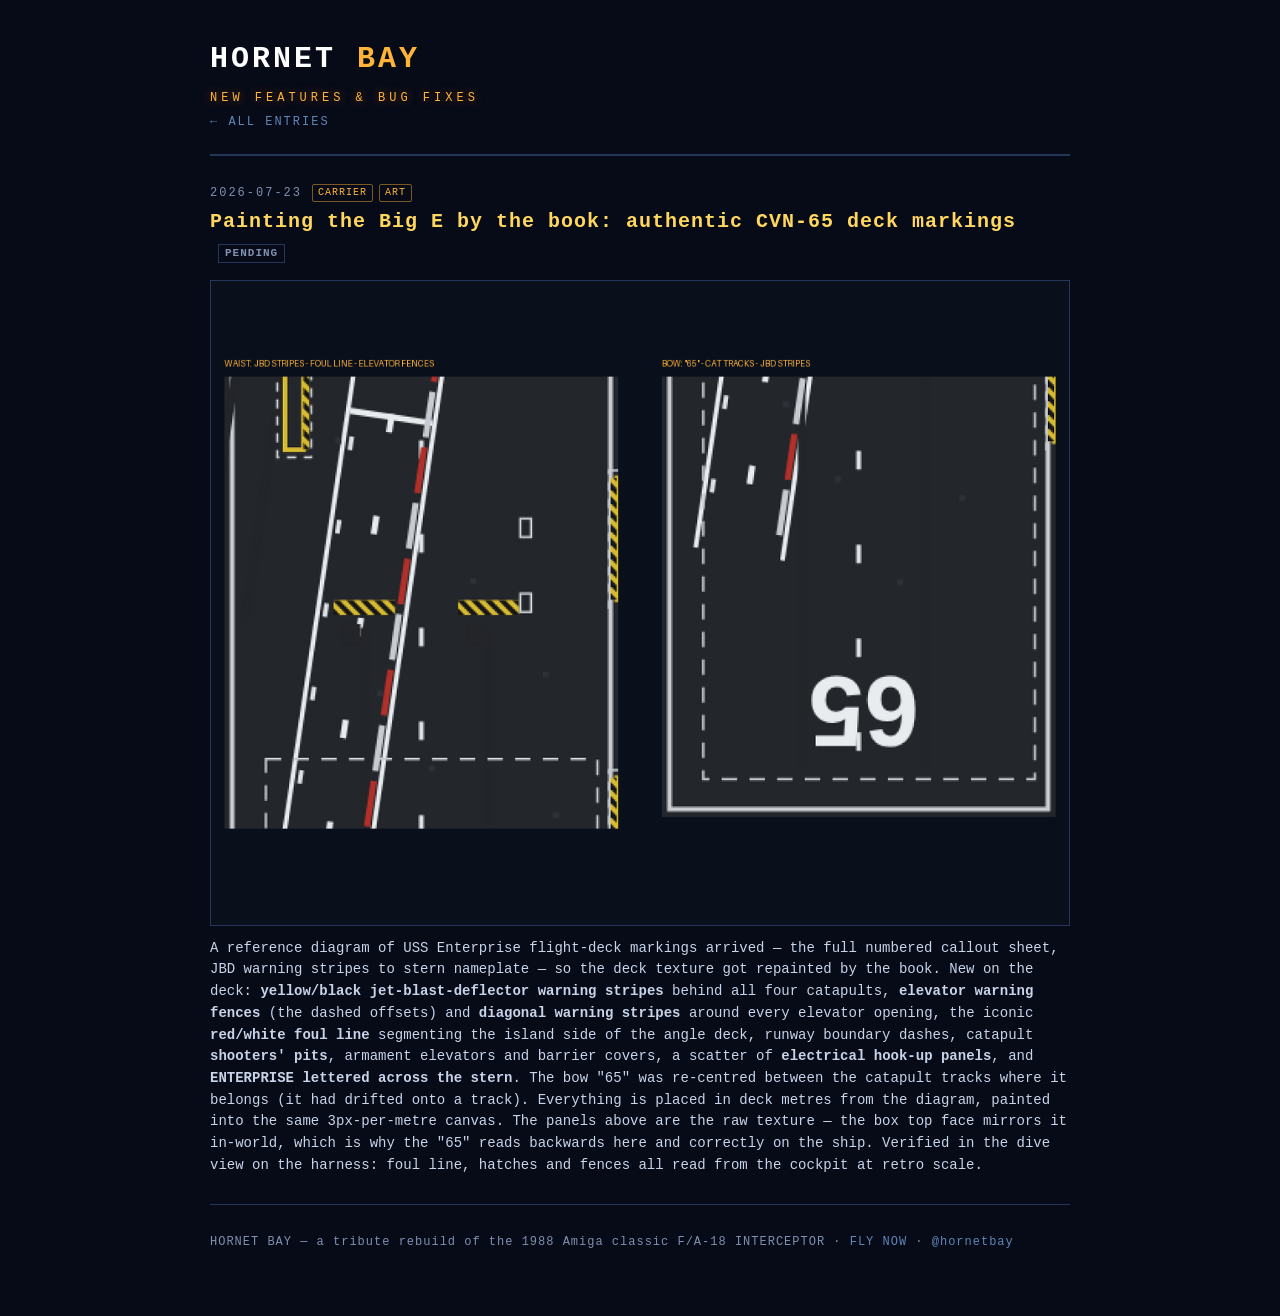
<file: blog/deck-markings-cvn65/index.html>
<!DOCTYPE html>
<html lang="en">
<head>
<meta charset="utf-8">
<meta name="viewport" content="width=device-width, initial-scale=1">
<title>Painting the Big E by the book: authentic CVN-65 deck markings — HORNET BAY</title>
<meta name="description" content="A reference diagram of USS Enterprise flight-deck markings arrived — the full numbered callout sheet, JBD warning stripes to stern nameplate — so the…">
<link rel="canonical" href="https://hornetbay.com/blog/deck-markings-cvn65">
<meta property="og:type" content="article">
<meta property="og:site_name" content="Hornet Bay">
<meta property="og:url" content="https://hornetbay.com/blog/deck-markings-cvn65">
<meta property="og:title" content="Painting the Big E by the book: authentic CVN-65 deck markings — HORNET BAY">
<meta property="og:description" content="A reference diagram of USS Enterprise flight-deck markings arrived — the full numbered callout sheet, JBD warning stripes to stern nameplate — so the…">
<meta property="og:image" content="https://hornetbay.com/shots/deck-markings-cvn65.png">
<meta name="twitter:card" content="summary_large_image">
<meta name="twitter:site" content="@hornetbay">
<meta name="twitter:title" content="Painting the Big E by the book: authentic CVN-65 deck markings — HORNET BAY">
<meta name="twitter:description" content="A reference diagram of USS Enterprise flight-deck markings arrived — the full numbered callout sheet, JBD warning stripes to stern nameplate — so the…">
<meta name="twitter:image" content="https://hornetbay.com/shots/deck-markings-cvn65.png">
<link rel="alternate" type="application/rss+xml" title="Hornet Bay — New Features &amp; Bug Fixes" href="https://hornetbay.com/rss.xml">
<style>
  :root {
    --amber: #ffb437;
    --amber-hi: #ffd75e;
    --ink: #c8d4e8;
    --ink-dim: #7f90b0;
    --link: #5f86b8;
    --line: #26355a;
    --card: #0d1428;
  }
  * { box-sizing: border-box; margin: 0; padding: 0; }
  body {
    background: #070b18;
    color: var(--ink);
    font-family: "Courier New", ui-monospace, monospace;
    line-height: 1.55;
    padding: 0 16px 64px;
  }
  a { color: var(--link); text-decoration: none; }
  a:hover { color: var(--amber); }
  header {
    max-width: 860px; margin: 0 auto; padding: 36px 0 8px;
    border-bottom: 2px solid var(--line);
  }
  .brand { font-size: 30px; font-weight: bold; letter-spacing: 3px; color: #fff; }
  .brand span { color: var(--amber); }
  .kicker {
    margin-top: 6px; font-size: 12px; letter-spacing: 4px; color: var(--amber);
    text-shadow: 0 0 10px #7a3800;
  }
  .blurb { margin: 14px 0 10px; font-size: 13px; color: var(--ink-dim); }
  .back { display: inline-block; margin: 6px 0 14px; font-size: 12px; letter-spacing: 2px; }
  main { max-width: 860px; margin: 0 auto; }
  article {
    border-bottom: 1px solid var(--line);
    padding: 28px 0;
  }
  .date {
    font-size: 12px; letter-spacing: 2px; color: var(--ink-dim);
  }
  h2 {
    margin: 4px 0 10px; font-size: 20px; letter-spacing: 1px; color: var(--amber-hi);
  }
  .shot {
    display: block; margin: 12px 0; border: 1px solid var(--line);
    background: var(--card);
  }
  .shot img { display: block; width: 100%; height: auto; image-rendering: auto; }
  p { font-size: 14px; max-width: 100%; }
  .hash {
    display: inline-block; margin-left: 8px; font-size: 11px; color: var(--ink-dim);
    border: 1px solid var(--line); padding: 0 6px; vertical-align: 2px;
  }

  .meta { display: flex; align-items: center; gap: 10px; flex-wrap: wrap; }
  .meta time { font-size: 12px; letter-spacing: 2px; color: var(--ink-dim); }
  .tags { display: inline-flex; gap: 6px; }
  .tag {
    font-size: 10px; letter-spacing: 1px; color: var(--amber);
    border: 1px solid #7a5a20; padding: 0 5px; border-radius: 2px;
  }
  h2 a.title-link { color: inherit; text-decoration: none; }
  h2 a.title-link:hover { color: var(--amber); }
  h2 a.title-link::after { content: " \1F517"; font-size: 12px; opacity: 0; transition: opacity .15s; }
  h2 a.title-link:hover::after { opacity: 0.8; }
  article:target { background: #101a30; outline: 1px solid #2a3a5f; padding: 18px 14px; margin: 0 -14px; }
  .rss-link { float: right; font-size: 11px; letter-spacing: 2px; }
  footer {
    max-width: 860px; margin: 28px auto 0; font-size: 12px; color: var(--ink-dim);
    letter-spacing: 1px;
  }
</style>
<script type="application/ld+json">
{
  "@context": "https://schema.org",
  "@type": "BlogPosting",
  "headline": "Painting the Big E by the book: authentic CVN-65 deck markings PENDING",
  "datePublished": "2026-07-23",
  "url": "https://hornetbay.com/blog/deck-markings-cvn65",
  "wordCount": 175,
  "author": {
    "@type": "Organization",
    "name": "Hornet Bay",
    "url": "https://hornetbay.com"
  },
  "image": "https://hornetbay.com/shots/deck-markings-cvn65.png",
  "isPartOf": {
    "@type": "Blog",
    "name": "Hornet Bay \u2014 New Features & Bug Fixes",
    "url": "https://hornetbay.com/blog"
  }
}
</script>
</head>
<body>
<header>
  <div class="brand">HORNET <span>BAY</span></div>
  <div class="kicker">NEW FEATURES &amp; BUG FIXES</div>
  <a class="back" href="/blog">&larr; ALL ENTRIES</a>
</header>
<main>
<article id="deck-markings-cvn65">
    <div class="meta"><time datetime="2026-07-23">2026-07-23</time><span class="tags"><span class="tag">CARRIER</span><span class="tag">ART</span></span></div>
    <h2><a class="title-link" href="/blog/deck-markings-cvn65">Painting the Big E by the book: authentic CVN-65 deck markings</a> <span class="hash">PENDING</span></h2>
    <a class="shot" href="/shots/deck-markings-cvn65.png"><img src="/shots/deck-markings-cvn65.png" alt="Two panels of the regenerated deck texture: waist with JBD stripes and foul line, bow with the 65 and cat tracks" loading="lazy"></a>
    <p>A reference diagram of USS Enterprise flight-deck markings arrived — the full numbered callout sheet, JBD warning stripes to stern nameplate — so the deck texture got repainted by the book. New on the deck: <b>yellow/black jet-blast-deflector warning stripes</b> behind all four catapults, <b>elevator warning fences</b> (the dashed offsets) and <b>diagonal warning stripes</b> around every elevator opening, the iconic <b>red/white foul line</b> segmenting the island side of the angle deck, runway boundary dashes, catapult <b>shooters' pits</b>, armament elevators and barrier covers, a scatter of <b>electrical hook-up panels</b>, and <b>ENTERPRISE lettered across the stern</b>. The bow "65" was re-centred between the catapult tracks where it belongs (it had drifted onto a track). Everything is placed in deck metres from the diagram, painted into the same 3px-per-metre canvas. The panels above are the raw texture — the box top face mirrors it in-world, which is why the "65" reads backwards here and correctly on the ship. Verified in the dive view on the harness: foul line, hatches and fences all read from the cockpit at retro scale.</p>
  </article>
</main>
<footer>
  HORNET BAY &mdash; a tribute rebuild of the 1988 Amiga classic F/A-18 INTERCEPTOR &middot; <a href="/">FLY NOW</a> &middot; <a href="https://x.com/hornetbay" target="_blank" rel="noopener">@hornetbay</a>
</footer>
</body>
</html>
</file>
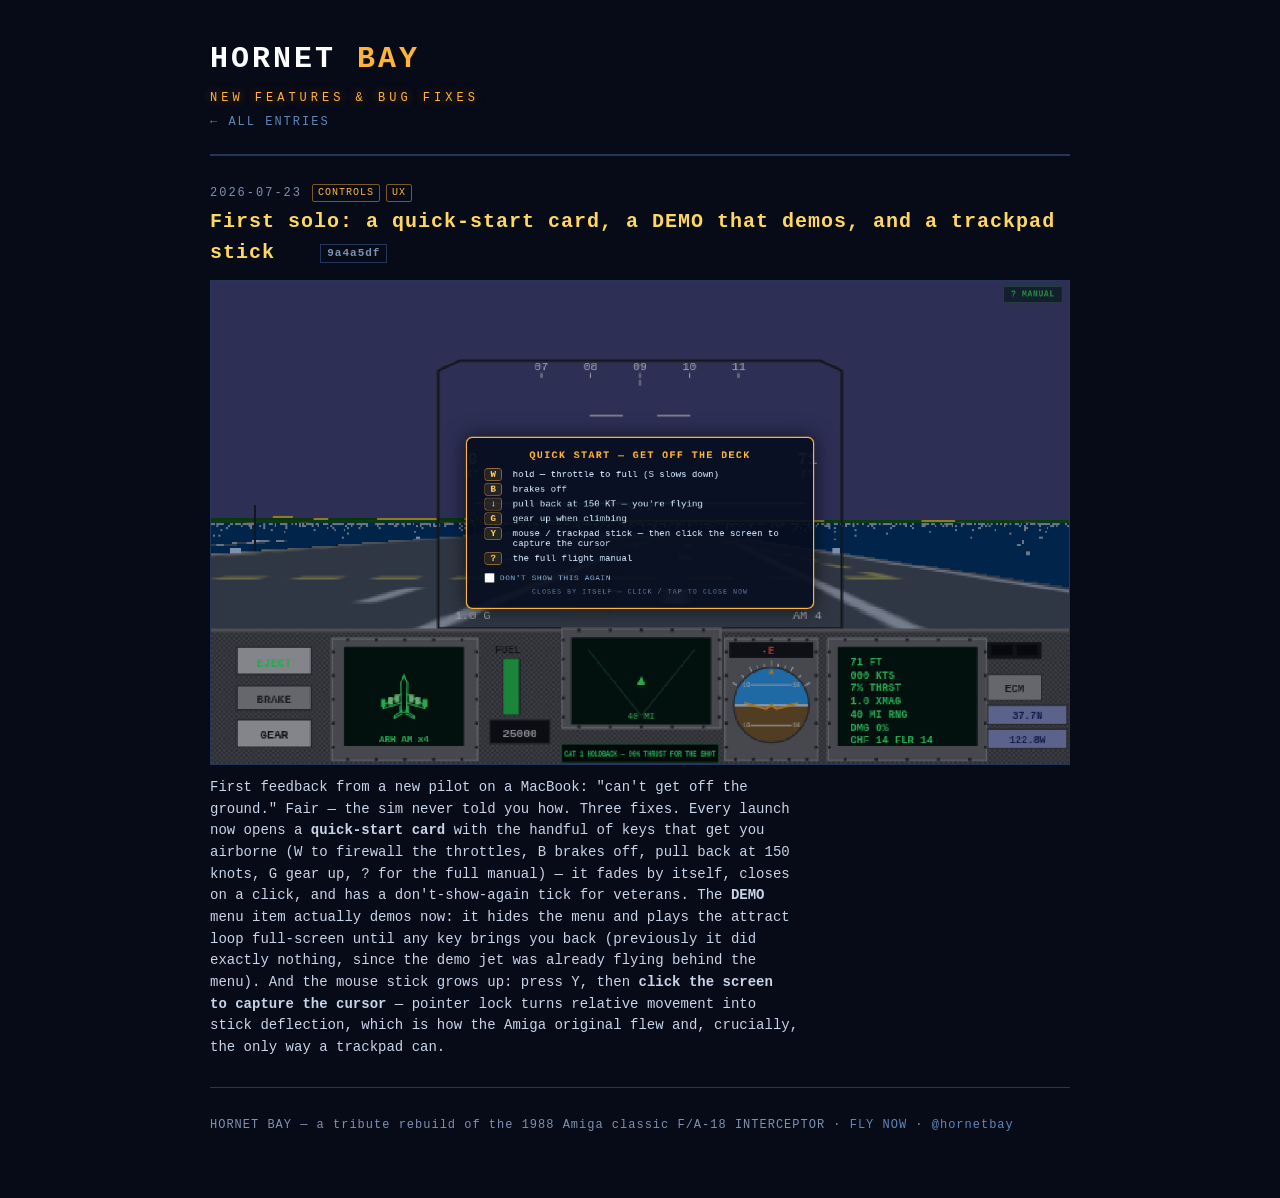
<file: blog/quickstart-attract-trackpad/index.html>
<!DOCTYPE html>
<html lang="en">
<head>
<meta charset="utf-8">
<meta name="viewport" content="width=device-width, initial-scale=1">
<title>First solo: a quick-start card, a DEMO that demos, and a trackpad stick — HORNET BAY</title>
<meta name="description" content="First feedback from a new pilot on a MacBook: &quot;can't get off the ground.&quot; Fair — the sim never told you how. Three fixes. Every launch now opens a…">
<link rel="canonical" href="https://hornetbay.com/blog/quickstart-attract-trackpad">
<meta property="og:type" content="article">
<meta property="og:site_name" content="Hornet Bay">
<meta property="og:url" content="https://hornetbay.com/blog/quickstart-attract-trackpad">
<meta property="og:title" content="First solo: a quick-start card, a DEMO that demos, and a trackpad stick — HORNET BAY">
<meta property="og:description" content="First feedback from a new pilot on a MacBook: &quot;can't get off the ground.&quot; Fair — the sim never told you how. Three fixes. Every launch now opens a…">
<meta property="og:image" content="https://hornetbay.com/shots/quickstart-card.png">
<meta name="twitter:card" content="summary_large_image">
<meta name="twitter:site" content="@hornetbay">
<meta name="twitter:title" content="First solo: a quick-start card, a DEMO that demos, and a trackpad stick — HORNET BAY">
<meta name="twitter:description" content="First feedback from a new pilot on a MacBook: &quot;can't get off the ground.&quot; Fair — the sim never told you how. Three fixes. Every launch now opens a…">
<meta name="twitter:image" content="https://hornetbay.com/shots/quickstart-card.png">
<link rel="alternate" type="application/rss+xml" title="Hornet Bay — New Features &amp; Bug Fixes" href="https://hornetbay.com/rss.xml">
<style>
  :root {
    --amber: #ffb437;
    --amber-hi: #ffd75e;
    --ink: #c8d4e8;
    --ink-dim: #7f90b0;
    --link: #5f86b8;
    --line: #26355a;
    --card: #0d1428;
  }
  * { box-sizing: border-box; margin: 0; padding: 0; }
  body {
    background: #070b18;
    color: var(--ink);
    font-family: "Courier New", ui-monospace, monospace;
    line-height: 1.55;
    padding: 0 16px 64px;
  }
  a { color: var(--link); text-decoration: none; }
  a:hover { color: var(--amber); }
  header {
    max-width: 860px; margin: 0 auto; padding: 36px 0 8px;
    border-bottom: 2px solid var(--line);
  }
  .brand { font-size: 30px; font-weight: bold; letter-spacing: 3px; color: #fff; }
  .brand span { color: var(--amber); }
  .kicker {
    margin-top: 6px; font-size: 12px; letter-spacing: 4px; color: var(--amber);
    text-shadow: 0 0 10px #7a3800;
  }
  .blurb { margin: 14px 0 10px; font-size: 13px; color: var(--ink-dim); }
  .back { display: inline-block; margin: 6px 0 14px; font-size: 12px; letter-spacing: 2px; }
  main { max-width: 860px; margin: 0 auto; }
  article {
    border-bottom: 1px solid var(--line);
    padding: 28px 0;
  }
  .date {
    font-size: 12px; letter-spacing: 2px; color: var(--ink-dim);
  }
  h2 {
    margin: 4px 0 10px; font-size: 20px; letter-spacing: 1px; color: var(--amber-hi);
  }
  .shot {
    display: block; margin: 12px 0; border: 1px solid var(--line);
    background: var(--card);
  }
  .shot img { display: block; width: 100%; height: auto; image-rendering: auto; }
  p { font-size: 14px; max-width: 70ch; }
  .hash {
    display: inline-block; margin-left: 8px; font-size: 11px; color: var(--ink-dim);
    border: 1px solid var(--line); padding: 0 6px; vertical-align: 2px;
  }

  .meta { display: flex; align-items: center; gap: 10px; flex-wrap: wrap; }
  .meta time { font-size: 12px; letter-spacing: 2px; color: var(--ink-dim); }
  .tags { display: inline-flex; gap: 6px; }
  .tag {
    font-size: 10px; letter-spacing: 1px; color: var(--amber);
    border: 1px solid #7a5a20; padding: 0 5px; border-radius: 2px;
  }
  h2 a.title-link { color: inherit; text-decoration: none; }
  h2 a.title-link:hover { color: var(--amber); }
  h2 a.title-link::after { content: " \1F517"; font-size: 12px; opacity: 0; transition: opacity .15s; }
  h2 a.title-link:hover::after { opacity: 0.8; }
  article:target { background: #101a30; outline: 1px solid #2a3a5f; padding: 18px 14px; margin: 0 -14px; }
  .rss-link { float: right; font-size: 11px; letter-spacing: 2px; }
  footer {
    max-width: 860px; margin: 28px auto 0; font-size: 12px; color: var(--ink-dim);
    letter-spacing: 1px;
  }
</style>
<script type="application/ld+json">
{
  "@context": "https://schema.org",
  "@type": "BlogPosting",
  "headline": "First solo: a quick-start card, a DEMO that demos, and a trackpad stick 9a4a5df",
  "datePublished": "2026-07-23",
  "url": "https://hornetbay.com/blog/quickstart-attract-trackpad",
  "wordCount": 155,
  "author": {
    "@type": "Organization",
    "name": "Hornet Bay",
    "url": "https://hornetbay.com"
  },
  "image": "https://hornetbay.com/shots/quickstart-card.png",
  "isPartOf": {
    "@type": "Blog",
    "name": "Hornet Bay \u2014 New Features & Bug Fixes",
    "url": "https://hornetbay.com/blog"
  }
}
</script>
</head>
<body>
<header>
  <div class="brand">HORNET <span>BAY</span></div>
  <div class="kicker">NEW FEATURES &amp; BUG FIXES</div>
  <a class="back" href="/blog">&larr; ALL ENTRIES</a>
</header>
<main>
<article id="quickstart-attract-trackpad">
    <div class="meta"><time datetime="2026-07-23">2026-07-23</time><span class="tags"><span class="tag">CONTROLS</span><span class="tag">UX</span></span></div>
    <h2><a class="title-link" href="/blog/quickstart-attract-trackpad">First solo: a quick-start card, a DEMO that demos, and a trackpad stick</a> <span class="hash">9a4a5df</span></h2>
    <a class="shot" href="/shots/quickstart-card.png"><img src="/shots/quickstart-card.png" alt="The quick-start card over the cockpit: throttle, brakes, rotate, gear, mouse stick, manual" loading="lazy"></a>
    <p>First feedback from a new pilot on a MacBook: "can't get off the ground." Fair — the sim never told you how. Three fixes. Every launch now opens a <b>quick-start card</b> with the handful of keys that get you airborne (W to firewall the throttles, B brakes off, pull back at 150 knots, G gear up, ? for the full manual) — it fades by itself, closes on a click, and has a don't-show-again tick for veterans. The <b>DEMO</b> menu item actually demos now: it hides the menu and plays the attract loop full-screen until any key brings you back (previously it did exactly nothing, since the demo jet was already flying behind the menu). And the mouse stick grows up: press Y, then <b>click the screen to capture the cursor</b> — pointer lock turns relative movement into stick deflection, which is how the Amiga original flew and, crucially, the only way a trackpad can.</p>
  </article>
</main>
<footer>
  HORNET BAY &mdash; a tribute rebuild of the 1988 Amiga classic F/A-18 INTERCEPTOR &middot; <a href="/">FLY NOW</a> &middot; <a href="https://x.com/hornetbay" target="_blank" rel="noopener">@hornetbay</a>
</footer>
</body>
</html>
</file>
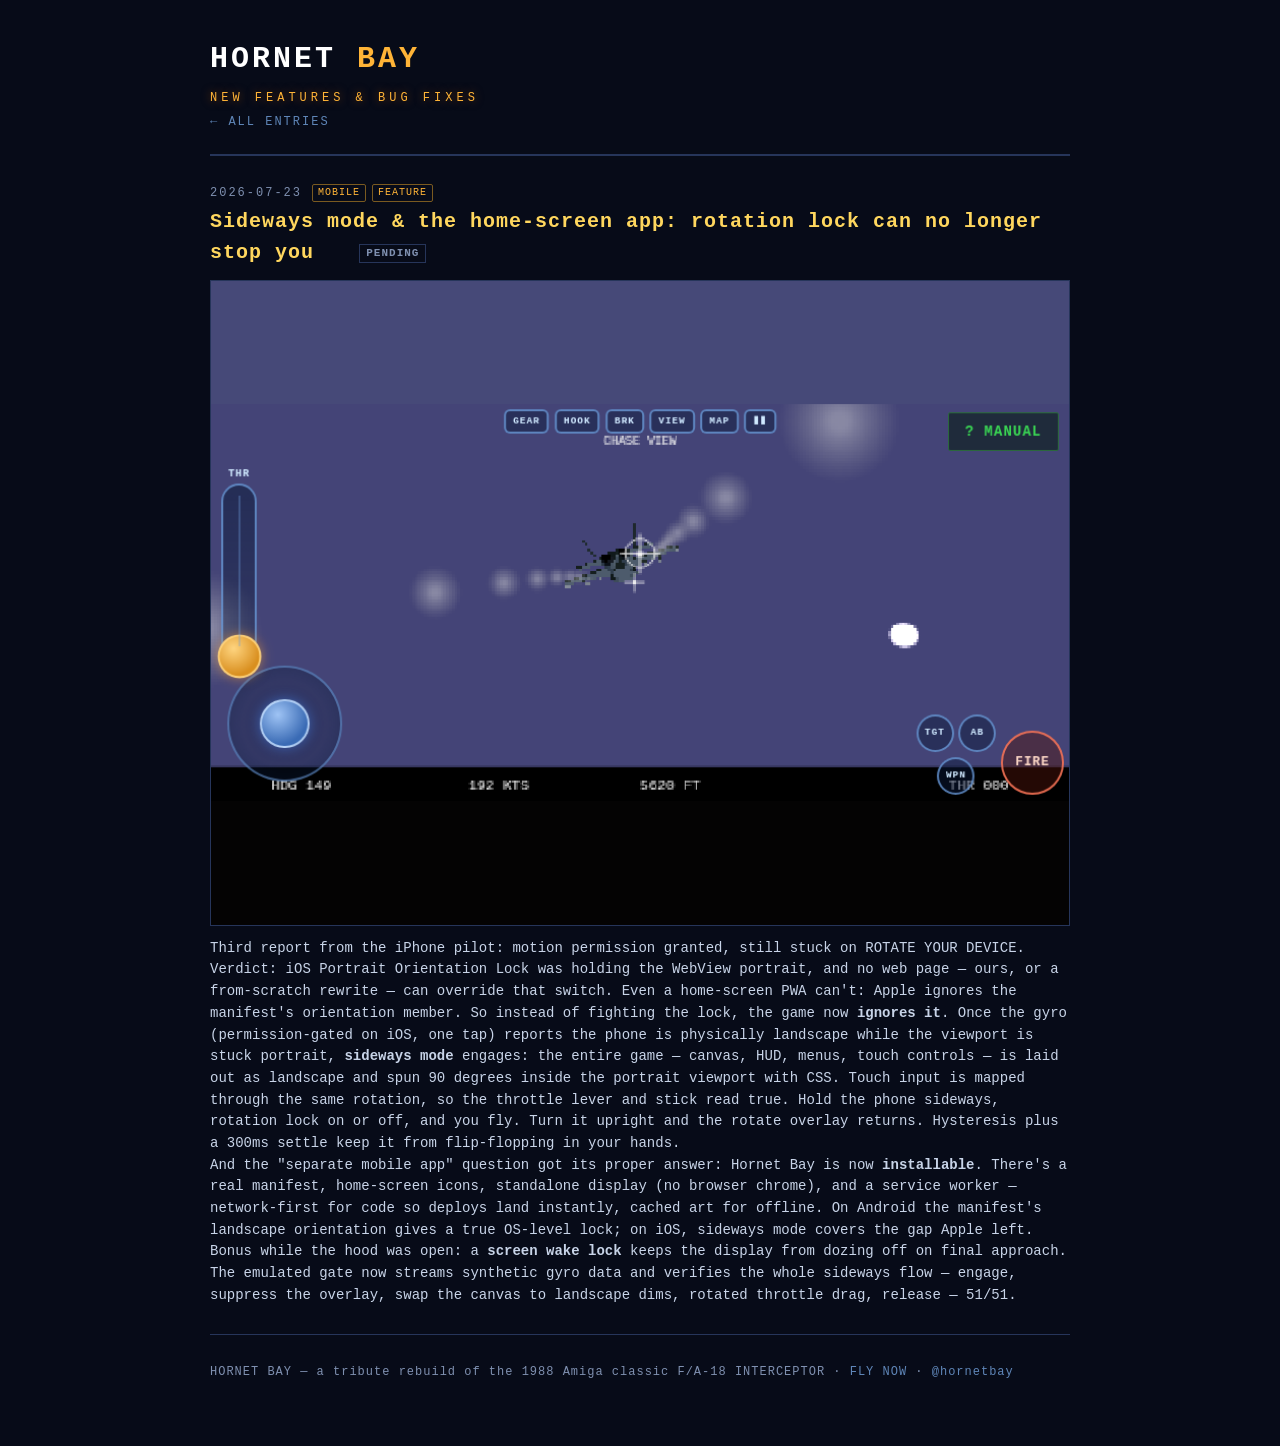
<file: blog/sideways-mode-pwa/index.html>
<!DOCTYPE html>
<html lang="en">
<head>
<meta charset="utf-8">
<meta name="viewport" content="width=device-width, initial-scale=1">
<title>Sideways mode &amp; the home-screen app: rotation lock can no longer stop you — HORNET BAY</title>
<meta name="description" content="Third report from the iPhone pilot: motion permission granted, still stuck on ROTATE YOUR DEVICE. Verdict: iOS Portrait Orientation Lock was holding…">
<link rel="canonical" href="https://hornetbay.com/blog/sideways-mode-pwa">
<meta property="og:type" content="article">
<meta property="og:site_name" content="Hornet Bay">
<meta property="og:url" content="https://hornetbay.com/blog/sideways-mode-pwa">
<meta property="og:title" content="Sideways mode &amp; the home-screen app: rotation lock can no longer stop you — HORNET BAY">
<meta property="og:description" content="Third report from the iPhone pilot: motion permission granted, still stuck on ROTATE YOUR DEVICE. Verdict: iOS Portrait Orientation Lock was holding…">
<meta property="og:image" content="https://hornetbay.com/shots/sideways-mode.png">
<meta name="twitter:card" content="summary_large_image">
<meta name="twitter:site" content="@hornetbay">
<meta name="twitter:title" content="Sideways mode &amp; the home-screen app: rotation lock can no longer stop you — HORNET BAY">
<meta name="twitter:description" content="Third report from the iPhone pilot: motion permission granted, still stuck on ROTATE YOUR DEVICE. Verdict: iOS Portrait Orientation Lock was holding…">
<meta name="twitter:image" content="https://hornetbay.com/shots/sideways-mode.png">
<link rel="alternate" type="application/rss+xml" title="Hornet Bay — New Features &amp; Bug Fixes" href="https://hornetbay.com/rss.xml">
<style>
  :root {
    --amber: #ffb437;
    --amber-hi: #ffd75e;
    --ink: #c8d4e8;
    --ink-dim: #7f90b0;
    --link: #5f86b8;
    --line: #26355a;
    --card: #0d1428;
  }
  * { box-sizing: border-box; margin: 0; padding: 0; }
  body {
    background: #070b18;
    color: var(--ink);
    font-family: "Courier New", ui-monospace, monospace;
    line-height: 1.55;
    padding: 0 16px 64px;
  }
  a { color: var(--link); text-decoration: none; }
  a:hover { color: var(--amber); }
  header {
    max-width: 860px; margin: 0 auto; padding: 36px 0 8px;
    border-bottom: 2px solid var(--line);
  }
  .brand { font-size: 30px; font-weight: bold; letter-spacing: 3px; color: #fff; }
  .brand span { color: var(--amber); }
  .kicker {
    margin-top: 6px; font-size: 12px; letter-spacing: 4px; color: var(--amber);
    text-shadow: 0 0 10px #7a3800;
  }
  .blurb { margin: 14px 0 10px; font-size: 13px; color: var(--ink-dim); }
  .back { display: inline-block; margin: 6px 0 14px; font-size: 12px; letter-spacing: 2px; }
  main { max-width: 860px; margin: 0 auto; }
  article {
    border-bottom: 1px solid var(--line);
    padding: 28px 0;
  }
  .date {
    font-size: 12px; letter-spacing: 2px; color: var(--ink-dim);
  }
  h2 {
    margin: 4px 0 10px; font-size: 20px; letter-spacing: 1px; color: var(--amber-hi);
  }
  .shot {
    display: block; margin: 12px 0; border: 1px solid var(--line);
    background: var(--card);
  }
  .shot img { display: block; width: 100%; height: auto; image-rendering: auto; }
  p { font-size: 14px; max-width: 100%; }
  .hash {
    display: inline-block; margin-left: 8px; font-size: 11px; color: var(--ink-dim);
    border: 1px solid var(--line); padding: 0 6px; vertical-align: 2px;
  }

  .meta { display: flex; align-items: center; gap: 10px; flex-wrap: wrap; }
  .meta time { font-size: 12px; letter-spacing: 2px; color: var(--ink-dim); }
  .tags { display: inline-flex; gap: 6px; }
  .tag {
    font-size: 10px; letter-spacing: 1px; color: var(--amber);
    border: 1px solid #7a5a20; padding: 0 5px; border-radius: 2px;
  }
  h2 a.title-link { color: inherit; text-decoration: none; }
  h2 a.title-link:hover { color: var(--amber); }
  h2 a.title-link::after { content: " \1F517"; font-size: 12px; opacity: 0; transition: opacity .15s; }
  h2 a.title-link:hover::after { opacity: 0.8; }
  article:target { background: #101a30; outline: 1px solid #2a3a5f; padding: 18px 14px; margin: 0 -14px; }
  .rss-link { float: right; font-size: 11px; letter-spacing: 2px; }
  footer {
    max-width: 860px; margin: 28px auto 0; font-size: 12px; color: var(--ink-dim);
    letter-spacing: 1px;
  }
</style>
<script type="application/ld+json">
{
  "@context": "https://schema.org",
  "@type": "BlogPosting",
  "headline": "Sideways mode & the home-screen app: rotation lock can no longer stop you PENDING",
  "datePublished": "2026-07-23",
  "url": "https://hornetbay.com/blog/sideways-mode-pwa",
  "wordCount": 158,
  "author": {
    "@type": "Organization",
    "name": "Hornet Bay",
    "url": "https://hornetbay.com"
  },
  "image": "https://hornetbay.com/shots/sideways-mode.png",
  "isPartOf": {
    "@type": "Blog",
    "name": "Hornet Bay \u2014 New Features & Bug Fixes",
    "url": "https://hornetbay.com/blog"
  }
}
</script>
</head>
<body>
<header>
  <div class="brand">HORNET <span>BAY</span></div>
  <div class="kicker">NEW FEATURES &amp; BUG FIXES</div>
  <a class="back" href="/blog">&larr; ALL ENTRIES</a>
</header>
<main>
<article id="sideways-mode-pwa">
    <div class="meta"><time datetime="2026-07-23">2026-07-23</time><span class="tags"><span class="tag">MOBILE</span><span class="tag">FEATURE</span></span></div>
    <h2><a class="title-link" href="/blog/sideways-mode-pwa">Sideways mode &amp; the home-screen app: rotation lock can no longer stop you</a> <span class="hash">PENDING</span></h2>
    <a class="shot" href="/shots/sideways-mode.png"><img src="/shots/sideways-mode.png" alt="The game running sideways: full landscape layout inside a portrait-locked viewport" loading="lazy"></a>
    <p>Third report from the iPhone pilot: motion permission granted, still stuck on ROTATE YOUR DEVICE. Verdict: iOS Portrait Orientation Lock was holding the WebView portrait, and no web page — ours, or a from-scratch rewrite — can override that switch. Even a home-screen PWA can't: Apple ignores the manifest's orientation member. So instead of fighting the lock, the game now <b>ignores it</b>. Once the gyro (permission-gated on iOS, one tap) reports the phone is physically landscape while the viewport is stuck portrait, <b>sideways mode</b> engages: the entire game — canvas, HUD, menus, touch controls — is laid out as landscape and spun 90 degrees inside the portrait viewport with CSS. Touch input is mapped through the same rotation, so the throttle lever and stick read true. Hold the phone sideways, rotation lock on or off, and you fly. Turn it upright and the rotate overlay returns. Hysteresis plus a 300ms settle keep it from flip-flopping in your hands.</p>
    <p>And the "separate mobile app" question got its proper answer: Hornet Bay is now <b>installable</b>. There's a real manifest, home-screen icons, standalone display (no browser chrome), and a service worker — network-first for code so deploys land instantly, cached art for offline. On Android the manifest's landscape orientation gives a true OS-level lock; on iOS, sideways mode covers the gap Apple left. Bonus while the hood was open: a <b>screen wake lock</b> keeps the display from dozing off on final approach. The emulated gate now streams synthetic gyro data and verifies the whole sideways flow — engage, suppress the overlay, swap the canvas to landscape dims, rotated throttle drag, release — 51/51.</p>
  </article>
</main>
<footer>
  HORNET BAY &mdash; a tribute rebuild of the 1988 Amiga classic F/A-18 INTERCEPTOR &middot; <a href="/">FLY NOW</a> &middot; <a href="https://x.com/hornetbay" target="_blank" rel="noopener">@hornetbay</a>
</footer>
</body>
</html>
</file>
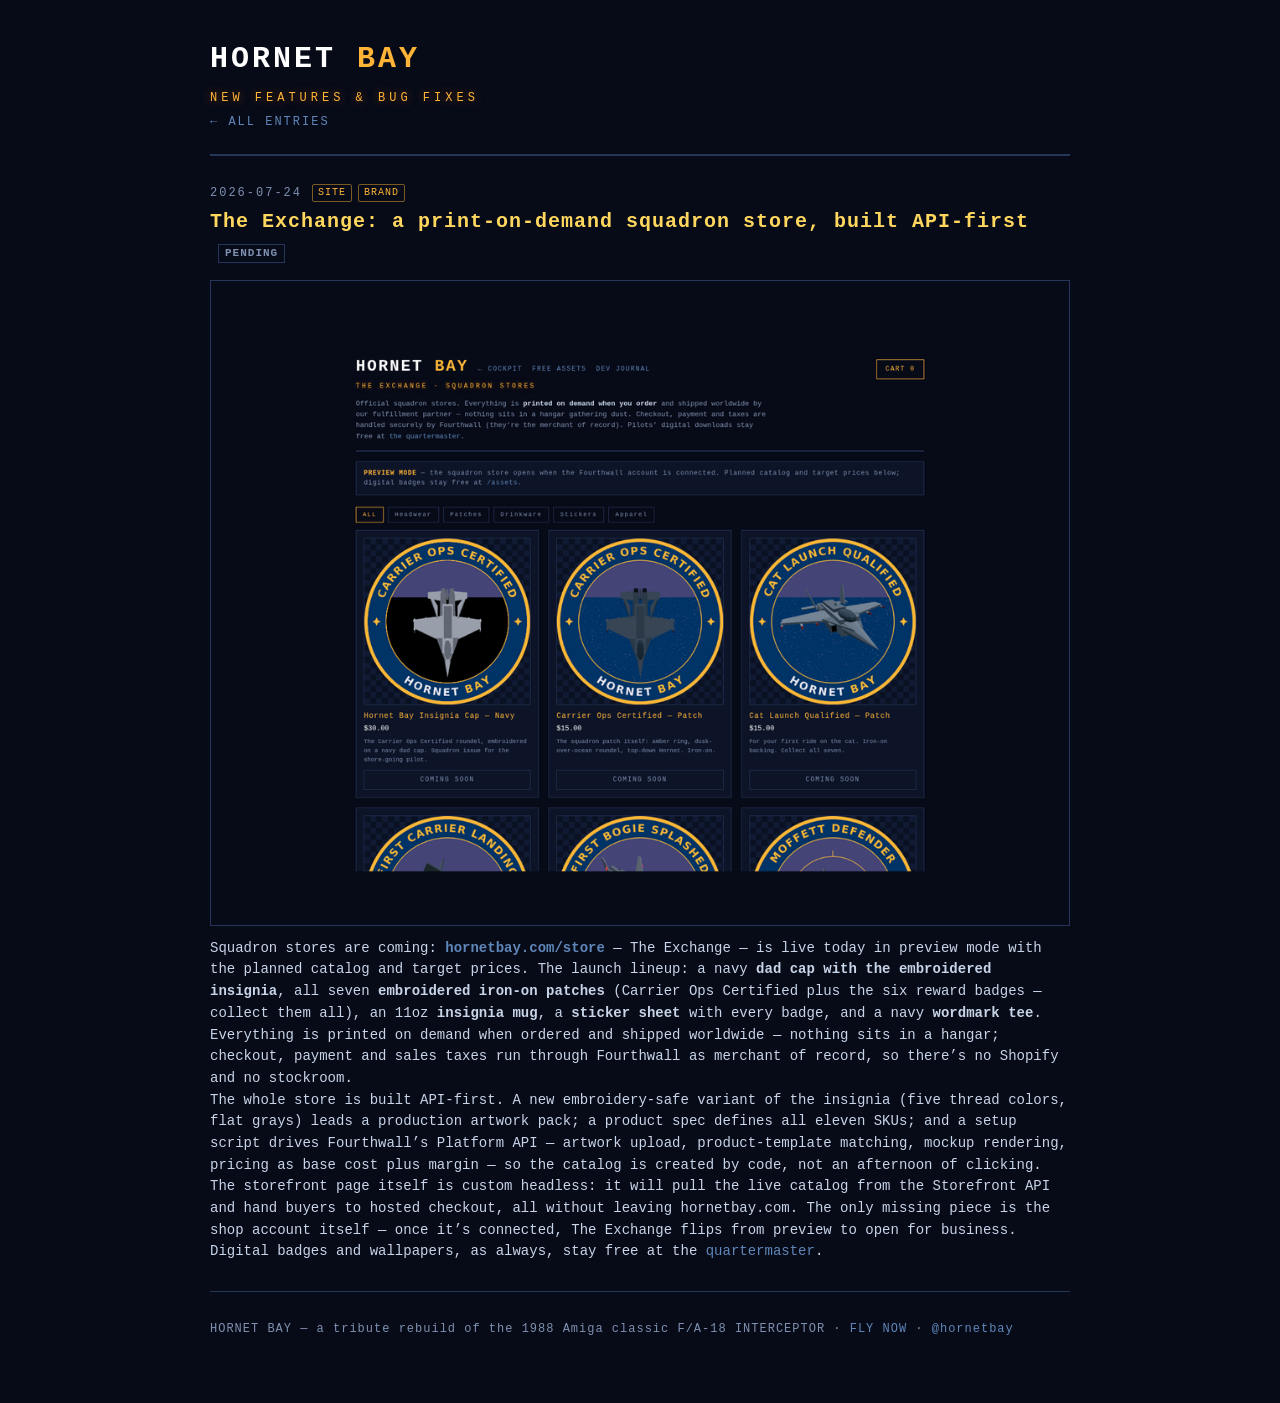
<file: blog/the-exchange/index.html>
<!DOCTYPE html>
<html lang="en">
<head>
<meta charset="utf-8">
<meta name="viewport" content="width=device-width, initial-scale=1">
<title>The Exchange: a print-on-demand squadron store, built API-first — HORNET BAY</title>
<meta name="description" content="Squadron stores are coming: hornetbay.com/store — The Exchange — is live today in preview mode with the planned catalog and target prices. The launch…">
<link rel="canonical" href="https://hornetbay.com/blog/the-exchange">
<meta property="og:type" content="article">
<meta property="og:site_name" content="Hornet Bay">
<meta property="og:url" content="https://hornetbay.com/blog/the-exchange">
<meta property="og:title" content="The Exchange: a print-on-demand squadron store, built API-first — HORNET BAY">
<meta property="og:description" content="Squadron stores are coming: hornetbay.com/store — The Exchange — is live today in preview mode with the planned catalog and target prices. The launch…">
<meta property="og:image" content="https://hornetbay.com/shots/the-exchange.png">
<meta name="twitter:card" content="summary_large_image">
<meta name="twitter:site" content="@hornetbay">
<meta name="twitter:title" content="The Exchange: a print-on-demand squadron store, built API-first — HORNET BAY">
<meta name="twitter:description" content="Squadron stores are coming: hornetbay.com/store — The Exchange — is live today in preview mode with the planned catalog and target prices. The launch…">
<meta name="twitter:image" content="https://hornetbay.com/shots/the-exchange.png">
<link rel="alternate" type="application/rss+xml" title="Hornet Bay — New Features &amp; Bug Fixes" href="https://hornetbay.com/rss.xml">
<style>
  :root {
    --amber: #ffb437;
    --amber-hi: #ffd75e;
    --ink: #c8d4e8;
    --ink-dim: #7f90b0;
    --link: #5f86b8;
    --line: #26355a;
    --card: #0d1428;
  }
  * { box-sizing: border-box; margin: 0; padding: 0; }
  body {
    background: #070b18;
    color: var(--ink);
    font-family: "Courier New", ui-monospace, monospace;
    line-height: 1.55;
    padding: 0 16px 64px;
  }
  a { color: var(--link); text-decoration: none; }
  a:hover { color: var(--amber); }
  header {
    max-width: 860px; margin: 0 auto; padding: 36px 0 8px;
    border-bottom: 2px solid var(--line);
  }
  .brand { font-size: 30px; font-weight: bold; letter-spacing: 3px; color: #fff; }
  .brand span { color: var(--amber); }
  .kicker {
    margin-top: 6px; font-size: 12px; letter-spacing: 4px; color: var(--amber);
    text-shadow: 0 0 10px #7a3800;
  }
  .blurb { margin: 14px 0 10px; font-size: 13px; color: var(--ink-dim); }
  .back { display: inline-block; margin: 6px 0 14px; font-size: 12px; letter-spacing: 2px; }
  main { max-width: 860px; margin: 0 auto; }
  article {
    border-bottom: 1px solid var(--line);
    padding: 28px 0;
  }
  .date {
    font-size: 12px; letter-spacing: 2px; color: var(--ink-dim);
  }
  h2 {
    margin: 4px 0 10px; font-size: 20px; letter-spacing: 1px; color: var(--amber-hi);
  }
  .shot {
    display: block; margin: 12px 0; border: 1px solid var(--line);
    background: var(--card);
  }
  .shot img { display: block; width: 100%; height: auto; image-rendering: auto; }
  p { font-size: 14px; max-width: 100%; }
  .hash {
    display: inline-block; margin-left: 8px; font-size: 11px; color: var(--ink-dim);
    border: 1px solid var(--line); padding: 0 6px; vertical-align: 2px;
  }

  .meta { display: flex; align-items: center; gap: 10px; flex-wrap: wrap; }
  .meta time { font-size: 12px; letter-spacing: 2px; color: var(--ink-dim); }
  .tags { display: inline-flex; gap: 6px; }
  .tag {
    font-size: 10px; letter-spacing: 1px; color: var(--amber);
    border: 1px solid #7a5a20; padding: 0 5px; border-radius: 2px;
  }
  h2 a.title-link { color: inherit; text-decoration: none; }
  h2 a.title-link:hover { color: var(--amber); }
  h2 a.title-link::after { content: " \1F517"; font-size: 12px; opacity: 0; transition: opacity .15s; }
  h2 a.title-link:hover::after { opacity: 0.8; }
  article:target { background: #101a30; outline: 1px solid #2a3a5f; padding: 18px 14px; margin: 0 -14px; }
  .rss-link { float: right; font-size: 11px; letter-spacing: 2px; }
  footer {
    max-width: 860px; margin: 28px auto 0; font-size: 12px; color: var(--ink-dim);
    letter-spacing: 1px;
  }
</style>
<script type="application/ld+json">
{
  "@context": "https://schema.org",
  "@type": "BlogPosting",
  "headline": "The Exchange: a print-on-demand squadron store, built API-first PENDING",
  "datePublished": "2026-07-24",
  "url": "https://hornetbay.com/blog/the-exchange",
  "wordCount": 100,
  "author": {
    "@type": "Organization",
    "name": "Hornet Bay",
    "url": "https://hornetbay.com"
  },
  "image": "https://hornetbay.com/shots/the-exchange.png",
  "isPartOf": {
    "@type": "Blog",
    "name": "Hornet Bay \u2014 New Features & Bug Fixes",
    "url": "https://hornetbay.com/blog"
  }
}
</script>
</head>
<body>
<header>
  <div class="brand">HORNET <span>BAY</span></div>
  <div class="kicker">NEW FEATURES &amp; BUG FIXES</div>
  <a class="back" href="/blog">&larr; ALL ENTRIES</a>
</header>
<main>
<article id="the-exchange">
    <div class="meta"><time datetime="2026-07-24">2026-07-24</time><span class="tags"><span class="tag">SITE</span><span class="tag">BRAND</span></span></div>
    <h2><a class="title-link" href="/blog/the-exchange">The Exchange: a print-on-demand squadron store, built API-first</a> <span class="hash">PENDING</span></h2>
    <a class="shot" href="/shots/the-exchange.png"><img src="/shots/the-exchange.png" alt="The Hornet Bay Exchange store page in preview mode, showing the planned catalog with target prices" loading="lazy"></a>
    <p>Squadron stores are coming: <b><a href="/store">hornetbay.com/store</a></b> &mdash; The Exchange &mdash; is live today in preview mode with the planned catalog and target prices. The launch lineup: a navy <b>dad cap with the embroidered insignia</b>, all seven <b>embroidered iron-on patches</b> (Carrier Ops Certified plus the six reward badges &mdash; collect them all), an 11oz <b>insignia mug</b>, a <b>sticker sheet</b> with every badge, and a navy <b>wordmark tee</b>. Everything is printed on demand when ordered and shipped worldwide &mdash; nothing sits in a hangar; checkout, payment and sales taxes run through Fourthwall as merchant of record, so there&rsquo;s no Shopify and no stockroom.</p>
    <p>The whole store is built API-first. A new embroidery-safe variant of the insignia (five thread colors, flat grays) leads a production artwork pack; a product spec defines all eleven SKUs; and a setup script drives Fourthwall&rsquo;s Platform API &mdash; artwork upload, product-template matching, mockup rendering, pricing as base cost plus margin &mdash; so the catalog is created by code, not an afternoon of clicking. The storefront page itself is custom headless: it will pull the live catalog from the Storefront API and hand buyers to hosted checkout, all without leaving hornetbay.com. The only missing piece is the shop account itself &mdash; once it&rsquo;s connected, The Exchange flips from preview to open for business. Digital badges and wallpapers, as always, stay free at the <a href="/assets">quartermaster</a>.</p>
  </article>
</main>
<footer>
  HORNET BAY &mdash; a tribute rebuild of the 1988 Amiga classic F/A-18 INTERCEPTOR &middot; <a href="/">FLY NOW</a> &middot; <a href="https://x.com/hornetbay" target="_blank" rel="noopener">@hornetbay</a>
</footer>
</body>
</html>
</file>
